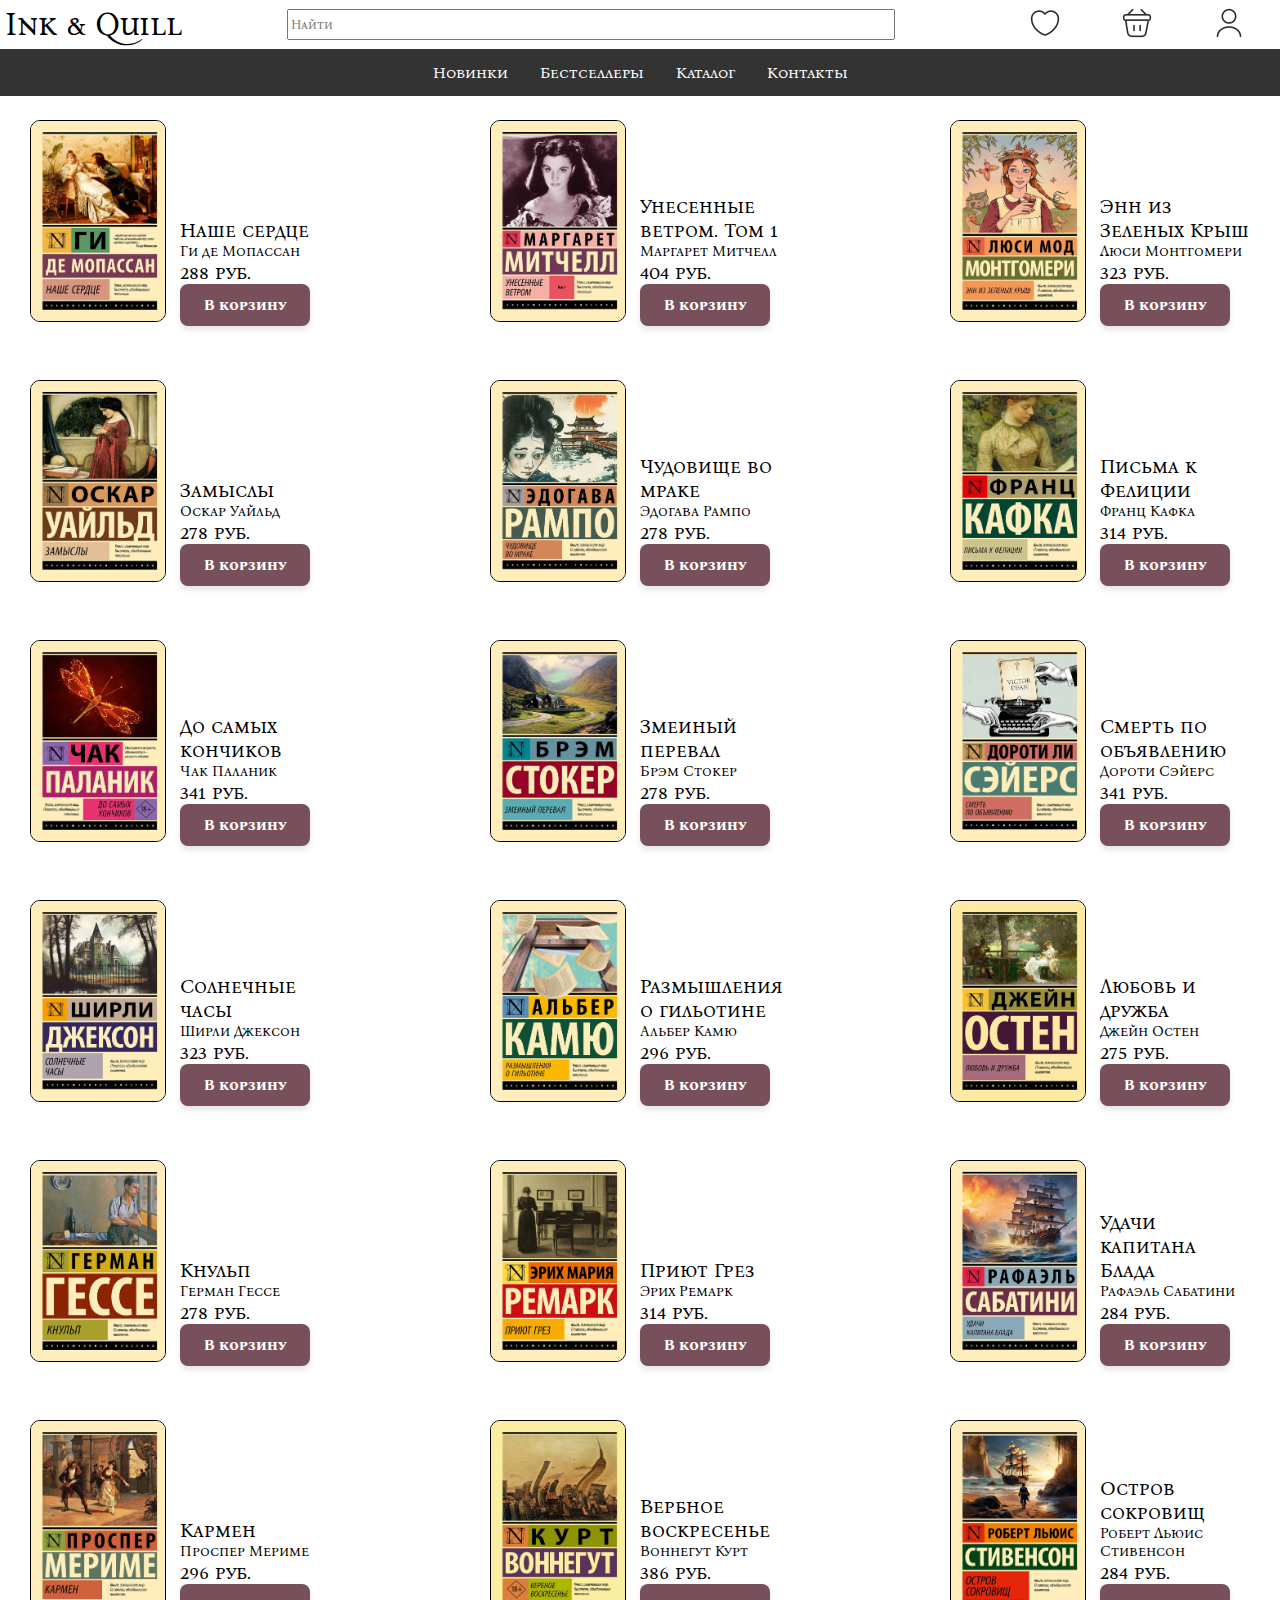
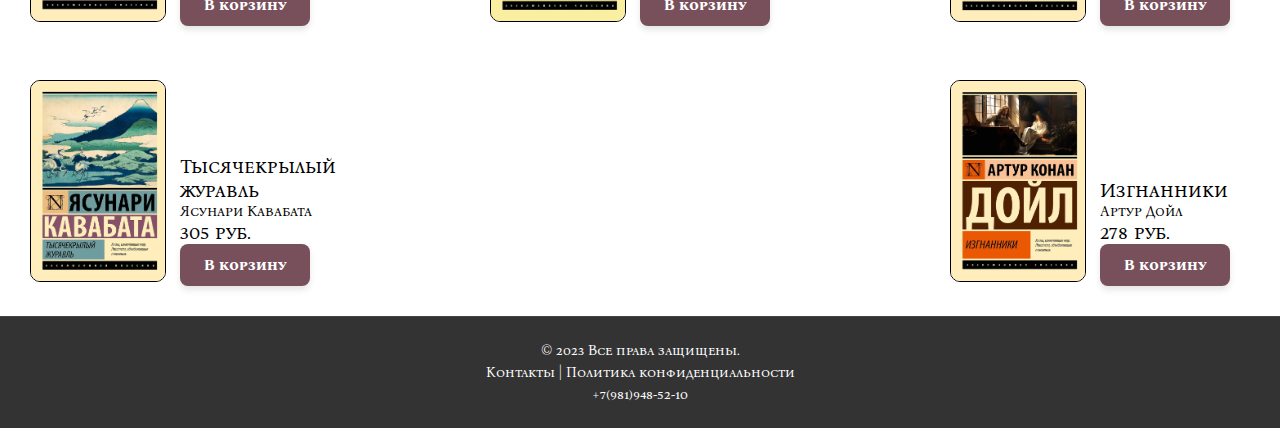
<file: project/index.html>
<!DOCTYPE html>
<html lang="en">
<head>
    <meta charset="UTF-8">
    <meta http-equiv="X-UA-Compatible" content="IE=edge">
    <meta name="viewport" content="width=device-width, initial-scale=1.0">
    <title>Книжный магазин</title>
    <link href="style.css" rel="stylesheet">
    <link rel="preconnect" href="https://fonts.googleapis.com">
    <link rel="preconnect" href="https://fonts.gstatic.com" crossorigin>
    <link href="https://fonts.googleapis.com/css2?family=Bona+Nova+SC&display=swap" rel="stylesheet">
    
</head>
<body>
    <header>
        <div class="nav">
            <a href="index.html" style="text-decoration: none; color:black"><h1>Ink & Quill</h1></a>
            <input class="search" type="text" placeholder="Найти">
            <div>
                <a href="fav.html"><img class="img" src="Heart.png"></a>
                <a href="bag.html"><img class="img" src="Bag.png"></a>
                <a href="user.html"><img class="img" src="User.png"></a>
            </div>
        </div>
        <nav>
            <a href="#">Новинки</a>
            <a href="#">Бестселлеры</a>
            <div class="dropdown">
                <button class="dropbtn">Каталог</button>
                <div class="dropdown-content">
                    <div>
                        <a href="#action and thrillers">Боевики и триллеры</a>
                        <a href="#detectives">Детективы</a>
                        <a href="#dramaturgy">Драматургия</a>
                    </div>
                    <div>
                        <a href="#poetry">Поэзия</a>
                        <a href="#prose">Проза</a>
                        <a href="#science fiction">Фантастика</a>
                    </div>
                    <div>
                        <a href="#fantasy">Фэнтези</a>
                        <a href="#novel">Роман</a>
                        <a href="#horrors">Ужасы</a>
                    </div>
                </div>
            </div>
            <a href="#">Контакты</a>
    
        </nav>
    </header>
    <main>
        <div class="main">
            <div class="block">
                <a href="info1.html" style="text-decoration: none; color:black"><img class="block_img" src="наше сердце.webp"></a> 
                <div>
                    <h2>Наше сердце</h2>
                    <p>Ги де Мопассан</p>
                    <h2>288 руб.</h2>
                    <button type="button">В корзину</button>
                </div>
            </div>

            <div class="block">
                <a href="info2.html" style="text-decoration: none; color:black"><img class="block_img" src="унесенные ветром.webp"></a>
                <div>
                    <h2>Унесенные ветром. Том 1</h2>
                    <p>Маргарет Митчелл</p>
                    <h2>404 руб.</h2>
                    <button type="button">В корзину</button>
                </div>
            </div>

            <div class="block">
                <a href="info3.html" style="text-decoration: none; color:black"><img class="block_img" src="энн из зеленых крыш.webp"></a>
                <div>
                    <h2>Энн из Зеленых Крыш</h2>
                    <p>Люси Монтгомери</p>
                    <h2>323 руб.</h2>
                    <button type="button">В корзину</button>
                </div>
            </div>

            <div class="block">
                <a href="info4.html" style="text-decoration: none; color:black"><img class="block_img" src="замыслы.webp"></a>
                <div>
                    <h2>Замыслы</h2>
                    <p>Оскар Уайльд</p>
                    <h2>278 руб.</h2>
                    <button type="button">В корзину</button>
                </div>
            </div>

            <div class="block">
                <a href="info5.html" style="text-decoration: none; color:black"><img class="block_img" src="чудовище во мраке.webp"></a>
                <div>
                    <h2>Чудовище во мраке</h2>
                    <p>Эдогава Рампо</p>
                    <h2>278 руб.</h2>
                    <button type="button">В корзину</button>
                </div>
            </div>

            <div class="block">
                <a href="info6.html" style="text-decoration: none; color:black"><img class="block_img" src="письма к фелиции.webp"></a>
                <div>
                    <h2>Письма к Фелиции</h2>
                    <p>Франц Кафка</p>
                    <h2>314 руб.</h2>
                    <button type="button">В корзину</button>
                </div>
            </div>
            <div class="block">
                <a href="info7.html" style="text-decoration: none; color:black"><img class="block_img" src="до самых кончиков.webp"></a>
                <div>
                    <h2>До самых кончиков</h2>
                    <p>Чак Паланик</p>
                    <h2>341 руб.</h2>
                    <button type="button">В корзину</button>
                </div>
            </div>
            <div class="block">
                <a href="info8.html" style="text-decoration: none; color:black"><img class="block_img" src="змеиный перевал.webp"></a>
                <div>
                    <h2>Змеиный перевал</h2>
                    <p>Брэм Стокер</p>
                    <h2>278 руб.</h2>
                    <button type="button">В корзину</button>
                </div>
            </div>
            <div class="block">
                <a href="info9.html" style="text-decoration: none; color:black"><img class="block_img" src="смерть по обьявлению.webp"></a>
                <div>
                    <h2>Смерть по объявлению</h2>
                    <p>Дороти Сэйерс</p>
                    <h2>341 руб.</h2>
                    <button type="button">В корзину</button>
                </div>
            </div>
            <div class="block">
                <a href="info10.html" style="text-decoration: none; color:black"><img class="block_img" src="солнечные часы.webp"></a>
                <div>
                    <h2>Солнечные часы</h2>
                    <p>Ширли Джексон</p>
                    <h2>323 руб.</h2>
                    <button type="button">В корзину</button>
                </div>
            </div>
            <div class="block">
                <a href="info11.html" style="text-decoration: none; color:black"><img class="block_img" src="размышления о гильотине.webp"></a>
                <div>
                    <h2>Размышления о гильотине</h2>
                    <p>Альбер Камю</p>
                    <h2>296 руб.</h2>
                    <button type="button">В корзину</button>
                </div>
            </div>
            <div class="block">
                <a href="info12.html" style="text-decoration: none; color:black"><img class="block_img" src="любовь и дружба.webp"></a>
                <div>
                    <h2>Любовь и дружба</h2>
                    <p>Джейн Остен</p>
                    <h2>275 руб.</h2>
                    <button type="button">В корзину</button>
                </div>
            </div>
            <div class="block">
                <a href="info13.html" style="text-decoration: none; color:black"><img class="block_img" src="кнульп.webp"></a>
                <div>
                    <h2>Кнульп</h2>
                    <p>Герман Гессе</p>
                    <h2>278 руб.</h2>
                    <button type="button">В корзину</button>
                </div>
            </div>
            <div class="block">
                <a href="info14.html" style="text-decoration: none; color:black"><img class="block_img" src="приют грез.webp"></a>
                <div>
                    <h2>Приют Грез</h2>
                    <p>Эрих Ремарк</p>
                    <h2>314 руб.</h2>
                    <button type="button">В корзину</button>
                </div>
            </div>
            <div class="block">
                <a href="info15.html" style="text-decoration: none; color:black"><img class="block_img" src="удачи капитана блада.webp"></a>
                <div>
                    <h2>Удачи капитана Блада</h2>
                    <p>Рафаэль Сабатини</p>
                    <h2>284 руб.</h2>
                    <button type="button">В корзину</button>
                </div>
            </div>
            <div class="block">
                <a href="info16.html" style="text-decoration: none; color:black"><img class="block_img" src="кармен.webp"></a>
                <div>
                    <h2>Кармен</h2>
                    <p>Проспер Мериме</p>
                    <h2>296 руб.</h2>
                    <button type="button">В корзину</button>
                </div>
            </div>
            <div class="block">
                <a href="info17.html" style="text-decoration: none; color:black"><img class="block_img" src="вербное воскресенье.webp"></a>
                <div>
                    <h2>Вербное воскресенье</h2>
                    <p>Воннегут Курт</p>
                    <h2>386 руб.</h2>
                    <button type="button">В корзину</button>
                </div>
            </div>
            <div class="block">
                <a href="info18.html" style="text-decoration: none; color:black"><img class="block_img" src="остров сокровищ.webp"></a>
                <div>
                    <h2>Остров сокровищ</h2>
                    <p>Роберт Льюис Стивенсон</p>
                    <h2>284 руб.</h2>
                    <button type="button">В корзину</button>
                </div>
            </div>
            <div class="block">
                <a href="info19.html" style="text-decoration: none; color:black"><img class="block_img" src="тысячекрылый журавль.webp"></a>
                <div>
                    <h2>Тысячекрылый журавль</h2>
                    <p>Ясунари Кавабата</p>
                    <h2>305 руб.</h2>
                    <button type="button">В корзину</button>
                </div>
            </div>
            <div class="block">
                <a href="info20.html" style="text-decoration: none; color:black"><img class="block_img" src="изгнанники.webp"></a>
                <div>
                    <h2>Изгнанники</h2>
                    <p>Артур Дойл</p>
                    <h2>278 руб.</h2>
                    <button type="button">В корзину</button>
                </div>
            </div>
        </div>
    </main>
    <footer>
        <p>&copy; 2023 Все права защищены.</p>
        <p><a href="#">Контакты</a> | <a href="#">Политика конфиденциальности</a></p>
        <p>+7(981)948-52-10</p>
    </footer>
</body>
</html>
</file>
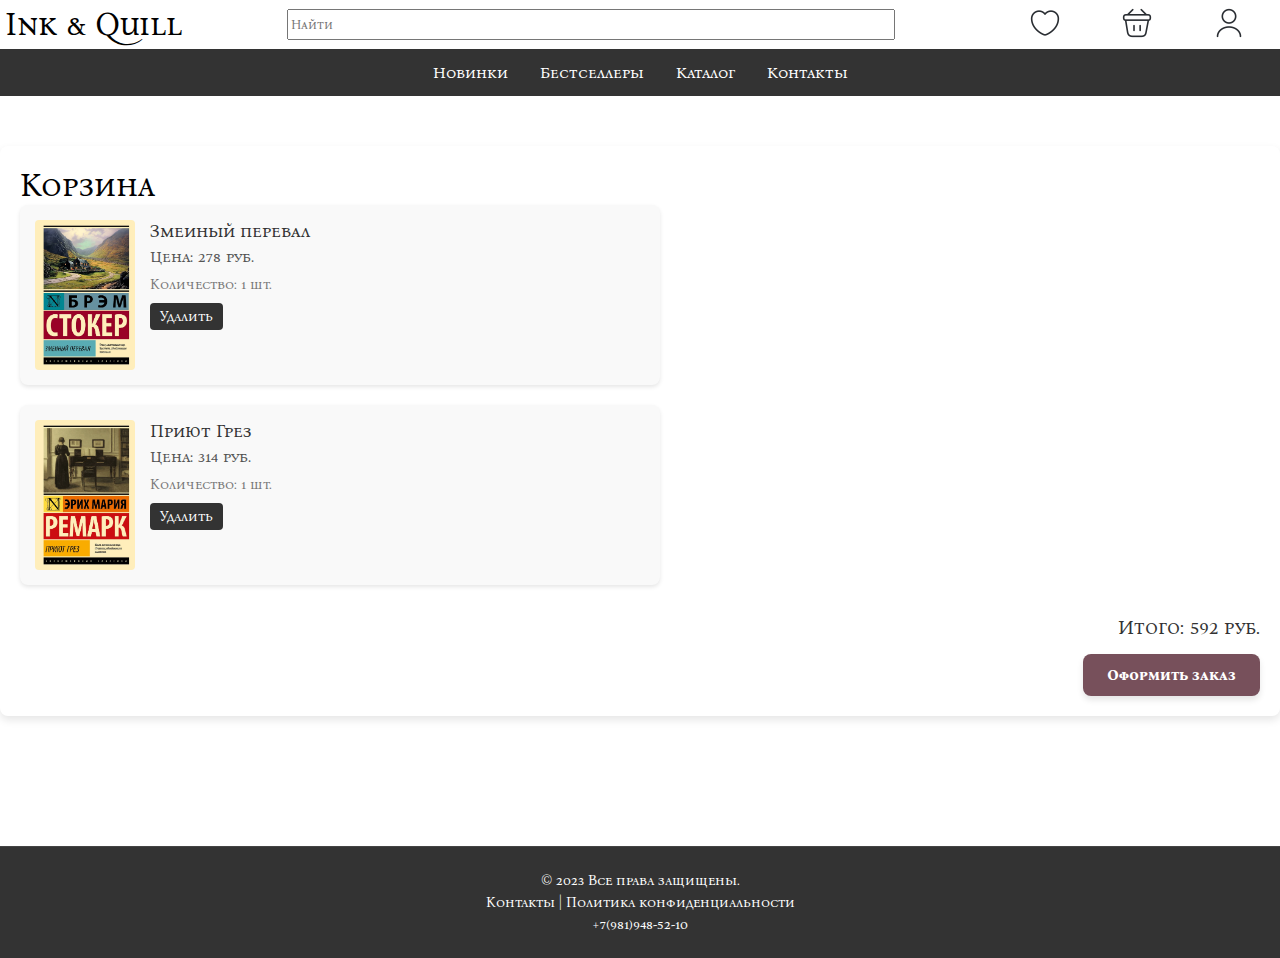
<file: project/bag.html>
<!DOCTYPE html>
<html lang="en">
<head>
    <meta charset="UTF-8">
    <meta http-equiv="X-UA-Compatible" content="IE=edge">
    <meta name="viewport" content="width=device-width, initial-scale=1.0">
    <title>Корзина</title>
    <link href="style.css" rel="stylesheet">
    <link rel="preconnect" href="https://fonts.googleapis.com">
    <link rel="preconnect" href="https://fonts.gstatic.com" crossorigin>
    <link href="https://fonts.googleapis.com/css2?family=Bona+Nova+SC&display=swap" rel="stylesheet">
</head>
<body>
    <header>
        <div class="nav">
            <a href="index.html" style="text-decoration: none; color:black"><h1>Ink & Quill</h1></a>
            <input class="search" type="text" placeholder="Найти">
            <div>
                <a href="fav.html"><img class="img" src="Heart.png"></a>
                <a href="bag.html"><img class="img" src="Bag.png"></a>
                <a href="user.html"><img class="img" src="User.png"></a>
            </div>
        </div>
        <nav>
            <a href="#">Новинки</a>
            <a href="#">Бестселлеры</a>
            <div class="dropdown">
                <button class="dropbtn">Каталог</button>
                <div class="dropdown-content">
                    <div>
                        <a href="#action and thrillers">Боевики и триллеры</a>
                        <a href="#detectives">Детективы</a>
                        <a href="#dramaturgy">Драматургия</a>
                    </div>
                    <div>
                        <a href="#poetry">Поэзия</a>
                        <a href="#prose">Проза</a>
                        <a href="#science fiction">Фантастика</a>
                    </div>
                    <div>
                        <a href="#fantasy">Фэнтези</a>
                        <a href="#novel">Роман</a>
                        <a href="#horrors">Ужасы</a>
                    </div>
                </div>
            </div>
            <a href="#">Контакты</a>
    
        </nav>
    </header>
    <div class="container">
        <h1>Корзина</h1>

        <div class="cart-items">
            <div class="cart-item">
                <img src="змеиный перевал.webp">
                <div class="item-info">
                    <div class="item-title">Змеиный перевал</div>
                    <div class="item-price">Цена: 278 руб.</div>
                    <div class="item-quantity">Количество: 1 шт.</div>
                    <button class="remove-btn">Удалить</button>
                </div>
            </div>

            <div class="cart-item">
                <img src="приют грез.webp">
                <div class="item-info">
                    <div class="item-title">Приют Грез</div>
                    <div class="item-price">Цена: 314 руб.</div>
                    <div class="item-quantity">Количество: 1 шт.</div>
                    <button class="remove-btn">Удалить</button>
                </div>
            </div>
        </div>

        <div class="checkout-section">
            <div class="total-price">Итого: 592 руб.</div>
            <button class="checkout-btn">Оформить заказ</button>
        </div>
    </div>   
    <footer style="margin-top: 130px;">
        <p>&copy; 2023 Все права защищены.</p>
        <p><a href="#">Контакты</a> | <a href="#">Политика конфиденциальности</a></p>
        <p>+7(981)948-52-10</p>
    </footer>
</body>
</html>
</file>
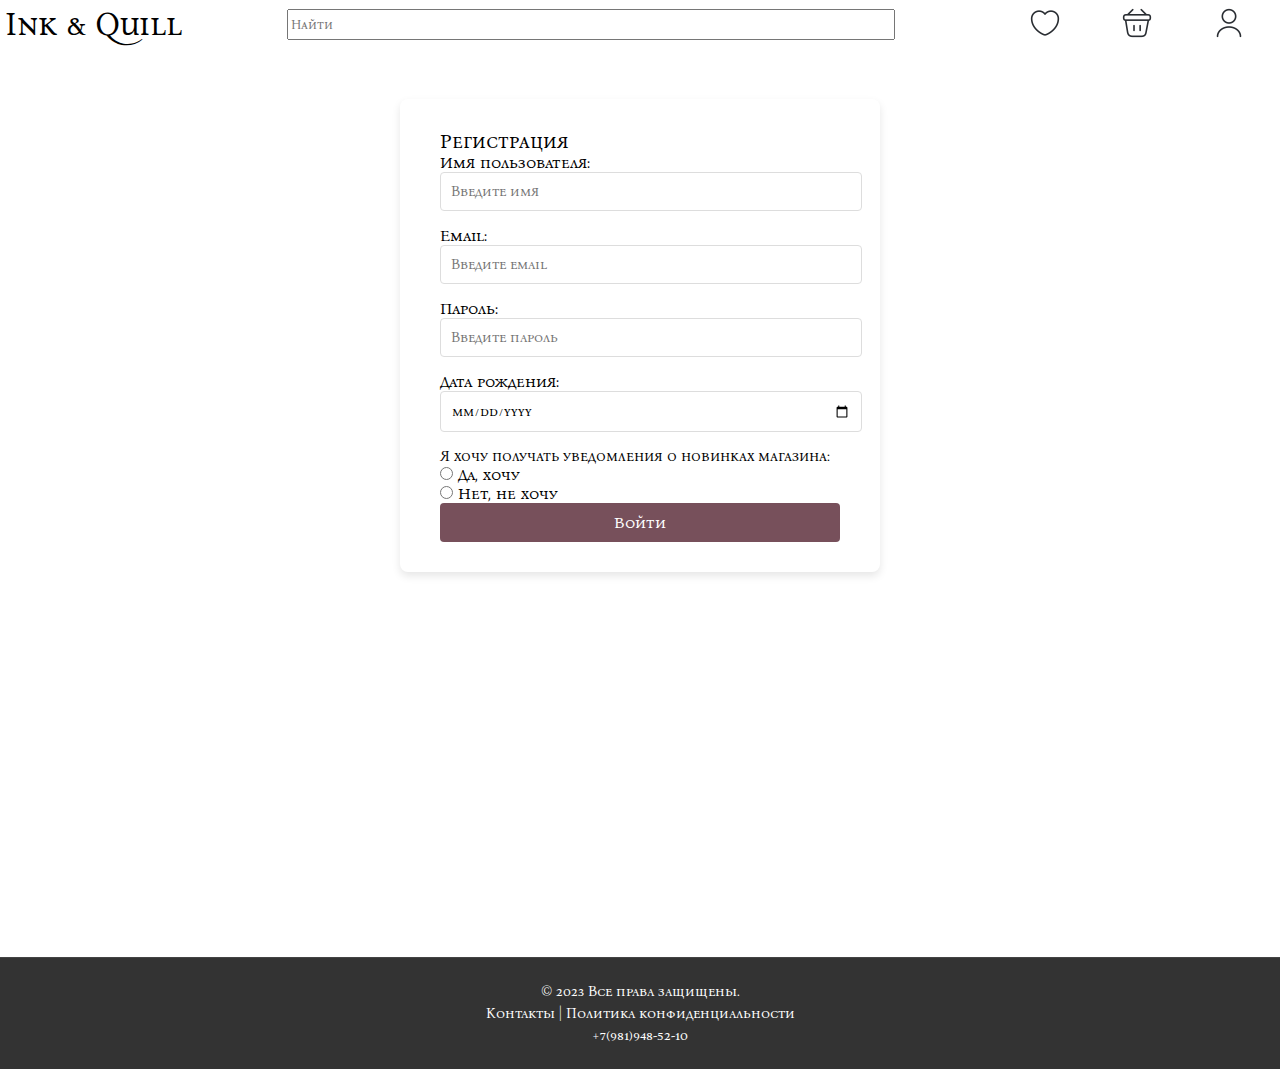
<file: project/reg.html>
<!DOCTYPE html>
<html lang="ru">
<head>
    <meta charset="UTF-8">
    <meta name="viewport" content="width=device-width, initial-scale=1.0">
    <title>Регистрация</title>
    <link href="style.css" rel="stylesheet">
    <link rel="preconnect" href="https://fonts.googleapis.com">
    <link rel="preconnect" href="https://fonts.gstatic.com" crossorigin>
    <link href="https://fonts.googleapis.com/css2?family=Bona+Nova+SC&display=swap" rel="stylesheet">
</head>
<body>
    <header>
        <div class="nav">
            <a href="index.html" style="text-decoration: none; color:black"><h1>Ink & Quill</h1></a>
            <input class="search" type="text" placeholder="Найти" maxlength="50">
            <div>
                <a href="fav.html"><img class="img" src="Heart.png"></a>
                <a href="bag.html"><img class="img" src="Bag.png"></a>
                <a href="user.html"><img class="img" src="User.png"></a>
            </div>
        </div>
    </header>
    <div class="login-container">
        <h2>Регистрация</h2>
        <form action="#" method="POST">
            <div class="form-group">
                <label for="username">Имя пользователя:</label>
                <input class="userlogin" type="text" id="username" name="username" placeholder="Введите имя" required minlength="3" maxlength="50" pattern="[A-Za-z0-9]+" 
                title="Допускаются только буквы и цифры.">
            </div>
            <div class="form-group">
                <label for="email">Email:</label>
                <input class="pass" type="email" pattern="^\S+@\S+\.\S+$" id="email" name="password" placeholder="Введите email" required minlength="10" maxlength="50">
            </div>
            <div class="form-group">
                <label for="password-wrapper">Пароль:</label>
                <input class="pass" type="password" id="password" name="password" placeholder="Введите пароль" required minlength="8" maxlength="50"
                pattern="(?=.*[a-z])(?=.*[A-Z])(?=.*\d).{8,}" title="Пароль должен содержать хотя бы одну заглавную букву, одну строчную букву, одну цифру и быть не менее 8 символов." />
            </div>
            <div class="form-group">
                <label for="password">Дата рождения:</label>
                <input class="pass" type="date" id="date" name="password" placeholder="Введите дату рождения" required>
            </div>
            <div>
                <p>Я хочу получать уведомления о новинках магазина:</p>
                <div>
                    <input type="radio" id="yes" name="check" class="radio" value="yes">
                    <label for="yes">Да, хочу</label>
                </div>
                <div>
                    <input type="radio" id="no" name="check" class="radio" value="no">
                    <label for="no">Нет, не хочу</label>
                </div> 
            </div>
            <button type="submit" class="vhod" id="send">Войти</button>
        </form>
    </div>
    <footer style="margin-top: 385px;">
        <p>&copy; 2023 Все права защищены.</p>
        <p><a href="#">Контакты</a> | <a href="#">Политика конфиденциальности</a></p>
        <p>+7(981)948-52-10</p>
    </footer>
    <script>
        let send = document.querySelector('#send')
        let nameq = document.querySelector('#username')
        let email = document.querySelector('#email')
        let password = document.querySelector('#password')
        let date = document.querySelector('#date')
        send.addEventListener("click",function(e) {
            if (email.value != "" && nameq.value != "" && password.value != "" && date.value != "") {
                alert("Авторизация прошла успешно!")
                window.location.href = 'index.html';
            } else {
                alert("Попробуйте еще раз!")
            }
        })
    </script>
</body>
</html>
</file>
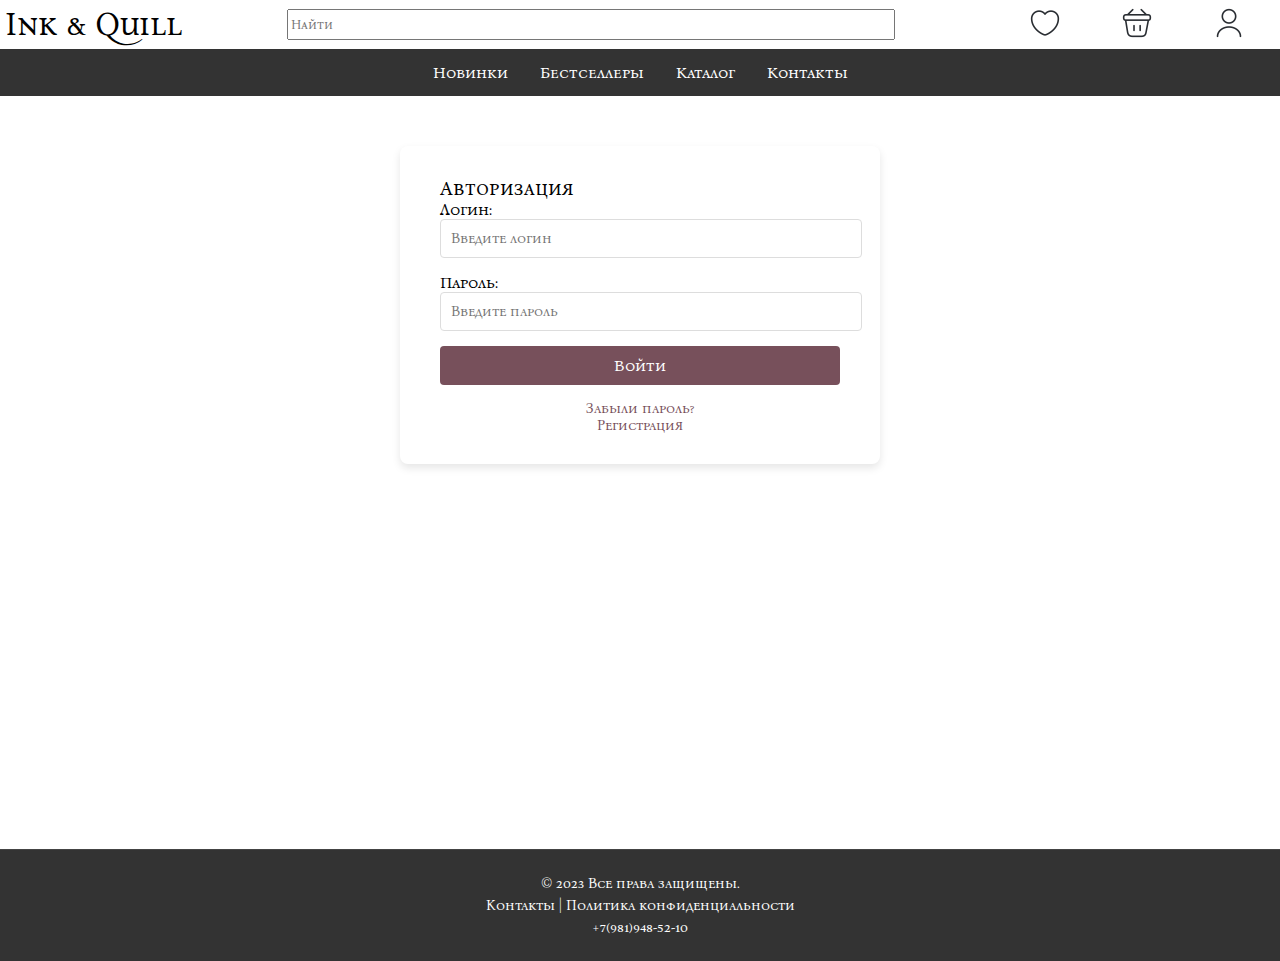
<file: project/user.html>
<!DOCTYPE html>
<html lang="en">
<head>
    <meta charset="UTF-8">
    <meta http-equiv="X-UA-Compatible" content="IE=edge">
    <meta name="viewport" content="width=device-width, initial-scale=1.0">
    <title>Авторизация</title>
    <link href="style.css" rel="stylesheet">
    <link rel="preconnect" href="https://fonts.googleapis.com">
    <link rel="preconnect" href="https://fonts.gstatic.com" crossorigin>
    <link href="https://fonts.googleapis.com/css2?family=Bona+Nova+SC&display=swap" rel="stylesheet">
</head>
<body>
    <header>
        <div class="nav">
            <a href="index.html" style="text-decoration: none; color:black"><h1>Ink & Quill</h1></a>
            <input class="search" type="text" placeholder="Найти">
            <div>
                <a href="fav.html"><img class="img" src="Heart.png"></a>
                <a href="bag.html"><img class="img" src="Bag.png"></a>
                <a href="user.html"><img class="img" src="User.png"></a>
            </div>
        </div>
        <nav>
            <a href="#">Новинки</a>
            <a href="#">Бестселлеры</a>
            <div class="dropdown">
                <button class="dropbtn">Каталог</button>
                <div class="dropdown-content">
                    <div>
                        <a href="#action and thrillers">Боевики и триллеры</a>
                        <a href="#detectives">Детективы</a>
                        <a href="#dramaturgy">Драматургия</a>
                    </div>
                    <div>
                        <a href="#poetry">Поэзия</a>
                        <a href="#prose">Проза</a>
                        <a href="#science fiction">Фантастика</a>
                    </div>
                    <div>
                        <a href="#fantasy">Фэнтези</a>
                        <a href="#novel">Роман</a>
                        <a href="#horrors">Ужасы</a>
                    </div>
                </div>
            </div>
            <a href="#">Контакты</a>
        </nav>
    </header>
    <div class="login-container">
        <h2>Авторизация</h2>
        <form action="#" method="POST">
            <div class="form-group">
                <label for="username">Логин:</label>
                <input class="userlogin" type="text" id="username" name="username" placeholder="Введите логин" required>
            </div>
            <div class="form-group">
                <label for="password">Пароль:</label>
                <input class="pass" type="password" id="password" name="password" placeholder="Введите пароль" required>
            </div>
            <button type="submit" class="vhod">Войти</button>
        </form>
        <div class="links">
            <a href="#">Забыли пароль?</a><br>
            <a href="reg.html">Регистрация</a>
        </div>
    </div>
    <footer style="margin-top: 385px;">
        <p>&copy; 2023 Все права защищены.</p>
        <p><a href="#">Контакты</a> | <a href="#">Политика конфиденциальности</a></p>
        <p>+7(981)948-52-10</p>
    </footer>
</body>
</html>
</file>
<file: project/style.css>
* {
    margin: 0;
    font-family: "Bona Nova SC", serif;
    font-weight: 400;
    font-style: normal;
}
.nav {
    display: flex; 
    align-items: center;  
    justify-content: space-between;
    padding: 5px;
}
.nav div {
    display: flex;
}
.nav div * {
    margin: 0 15px;
}
nav a:hover {
    background-color: #af4c68;
}
.search {
    height: 25px;
    width: 600px;
}
.img {
    height: 32px;
    width: 32px;
}
nav {
    background-color: #333;
    overflow: hidden;
    display: flex;
    justify-content: center;
}
nav a {
    float: left;
    display: block;
    color: white;
    text-align: center;
    padding: 14px 16px;
    text-decoration: none;
}
.dropdown {
    float: left;
    overflow: hidden;
}
.dropdown .dropbtn {
    cursor: pointer;
    font-size: 16px;    
    border: none;
    outline: none;
    color: white;
    padding: 14px 16px;
    background-color: inherit;
}
.navbar a:hover, .dropdown:hover .dropbtn {
    background-color: #af4c68;
}
.dropdown-content {
    display: none;
    position: absolute;
    background-color: white;
    min-width: 160px;
    z-index: 1;
}
.dropdown-content a {
    float: none;
    color: black;
    padding: 12px 16px;
    text-decoration: none;
    text-align: left;
}
.dropdown:hover .dropdown-content {
    display: flex;
}
.dropdown-content a:hover {
    background-color: #eeebeb;
}
.main {
    display: flex;
    justify-content: space-between;
    flex-wrap: wrap;
}
.block {
    padding: 5spx;
    border-radius: 10px;
    margin: 30px 30px;
    height: 200px;
    width: 300px;
    display: flex;
    justify-content: space-between;
    align-items: flex-end;
}
.block_img {
    height: 200px;
    width: 134px;
    border-radius: 10px;
    border: 1px solid black;
}

.block div {
    width: 150px;
}
.block div button, .book-metadata button {
    display: inline-block;
    padding: 12px 24px;
    font-size: 15px;
    font-weight: bold;
    color: #ffffff;
    background-color: #77505b;
    border: none;
    border-radius: 8px;
    box-shadow: 0 4px 6px rgba(0, 0, 0, 0.1);
    cursor: pointer;
    transition: background-color 0.3s ease, transform 0.2s ease, box-shadow 0.2s ease;
    text-align: center;
    text-decoration: none;
}
.block div button:hover, .book-metadata button:hover {
    background-color: #704751;
    transform: translateY(-2px);
    box-shadow: 0 6px 8px rgba(0, 0, 0, 0.15);
}
.block div button:active, .book-metadata button:active{
    background-color: #201317;
    transform: translateY(0);
    box-shadow: 0 2px 4px rgba(0, 0, 0, 0.1);
}
  h2 {
      font-size: 20px;
}
  p {
      font-size: 15px;
}
footer {
    background-color: #333;
    color: #fff;
    padding: 20px 0;
    text-align: center;
    border-top: 1px solid #444;
}
footer p {
    margin: 5px 0;
    font-size: 14px;
}
footer a {
    color: #fff;
    text-decoration: none;
    transition: color 0.3s ease;
}
footer a:hover {
    color: #af4c68;
}
body {
    background-color: rgb(255, 255, 255);
}
.book-info {
    display: flex;
    align-items: center;
    justify-content: space-between;
}
.book-cover {
    width: 400px;
    height: 600px;
    border: 1px solid #ddd;
    border-radius: 8px;
    overflow: hidden;
    margin-top: 20px;
}
.book-cover img {
    width: 100%;
    height: 100%;
    object-fit: cover;
}
.book-details {
    flex: 1;
    margin-left: 20px;
}
.book-title {
    font-size: 24px;
    color: #333;
    margin-bottom: 10px;
}
.book-author {
    font-size: 18px;
    color: #555;
    margin-bottom: 20px;
}
.book-description {
    font-size: 16px;
    color: #666;
    line-height: 1.6;
    margin-bottom: 20px;
    text-align: justify;
}
.book-metadata {
    font-size: 16px;
    color: #777;
}
.book-metadata span {
    display: block;
    margin-bottom: 10px;
}
.container {
    max-width: 1600px;
    margin: 50px auto;
    padding: 20px;
    background: #fff;
    box-shadow: 0 4px 8px rgba(0, 0, 0, 0.1);
    border-radius: 8px;
}
.login-container {
    background: #fff;
    padding: 30px 40px;
    border-radius: 8px;
    box-shadow: 0 4px 8px rgba(0, 0, 0, 0.1);
    width: 100%;
    max-width: 400px;
    margin: 50px auto;
}
.form-group {
    margin-bottom: 15px;
}
.userlogin,
.pass {
    width: 100%;
    padding: 10px;
    border: 1px solid #ddd;
    border-radius: 4px;
    font-size: 14px;
    transition: border-color 0.3s;
}

.vhod {
    width: 100%;
    padding: 10px;
    background: #77505b;
    border: none;
    border-radius: 4px;
    color: #fff;
    font-size: 16px;
    cursor: pointer;
    transition: background 0.3s;
}

.vhod:hover {
    background: #201317
    ;
}

.links {
    margin-top: 15px;
    text-align: center;
    font-size: 14px;
}

.links a {
    color: #77505b;
    text-decoration: none;
}

.links a:hover {
    text-decoration: underline;
}
.cart-items {
    display: flex;
    flex-wrap: wrap;
    gap: 20px;
}

.cart-item {
    width: calc(50% - 10px);
    background: #f9f9f9;
    padding: 15px;
    border-radius: 8px;
    box-shadow: 0 2px 4px rgba(0, 0, 0, 0.1);
}

.cart-item img {
    width: 100px;
    height: 150px;
    object-fit: cover;
    border-radius: 4px;
    float: left;
    margin-right: 15px;
}

.item-info {
    overflow: hidden;
}

.item-title {
    font-size: 18px;
    margin-bottom: 5px;
    color: #333;
}

.item-price {
    font-size: 16px;
    color: #555;
}

.item-quantity {
    margin-top: 10px;
    font-size: 14px;
    color: #777;
}

.remove-btn {
    display: inline-block;
    margin-top: 10px;
    padding: 5px 10px;
    background: #333;
    color: #fff;
    border: none;
    border-radius: 4px;
    cursor: pointer;
    font-size: 14px;
    transition: background 0.3s;
}

.remove-btn:hover {
    background: #333;
    transform: translateY(-2px);
    box-shadow: 0 6px 8px rgba(0, 0, 0, 0.15);
}

.checkout-section {
    margin-top: 30px;
    text-align: right;
}

.total-price {
    font-size: 20px;
    color: #333;
    margin-bottom: 15px;
}

.checkout-btn {
    display: inline-block;
    padding: 12px 24px;
    font-size: 15px;
    font-weight: bold;
    color: #ffffff;
    background-color: #77505b;
    border: none;
    border-radius: 8px;
    box-shadow: 0 4px 6px rgba(0, 0, 0, 0.1);
    cursor: pointer;
    transition: background-color 0.3s ease, transform 0.2s ease, box-shadow 0.2s ease;
    text-align: center;
    text-decoration: none;
}

.checkout-btn:hover {
    background: #201317;
    transform: translateY(-2px);
    box-shadow: 0 6px 8px rgba(0, 0, 0, 0.15);
}

.checkout-btn:active, .remove-btn:active{
    background-color: #201317;
    transform: translateY(0);
    box-shadow: 0 2px 4px rgba(0, 0, 0, 0.1);
}
</file>
